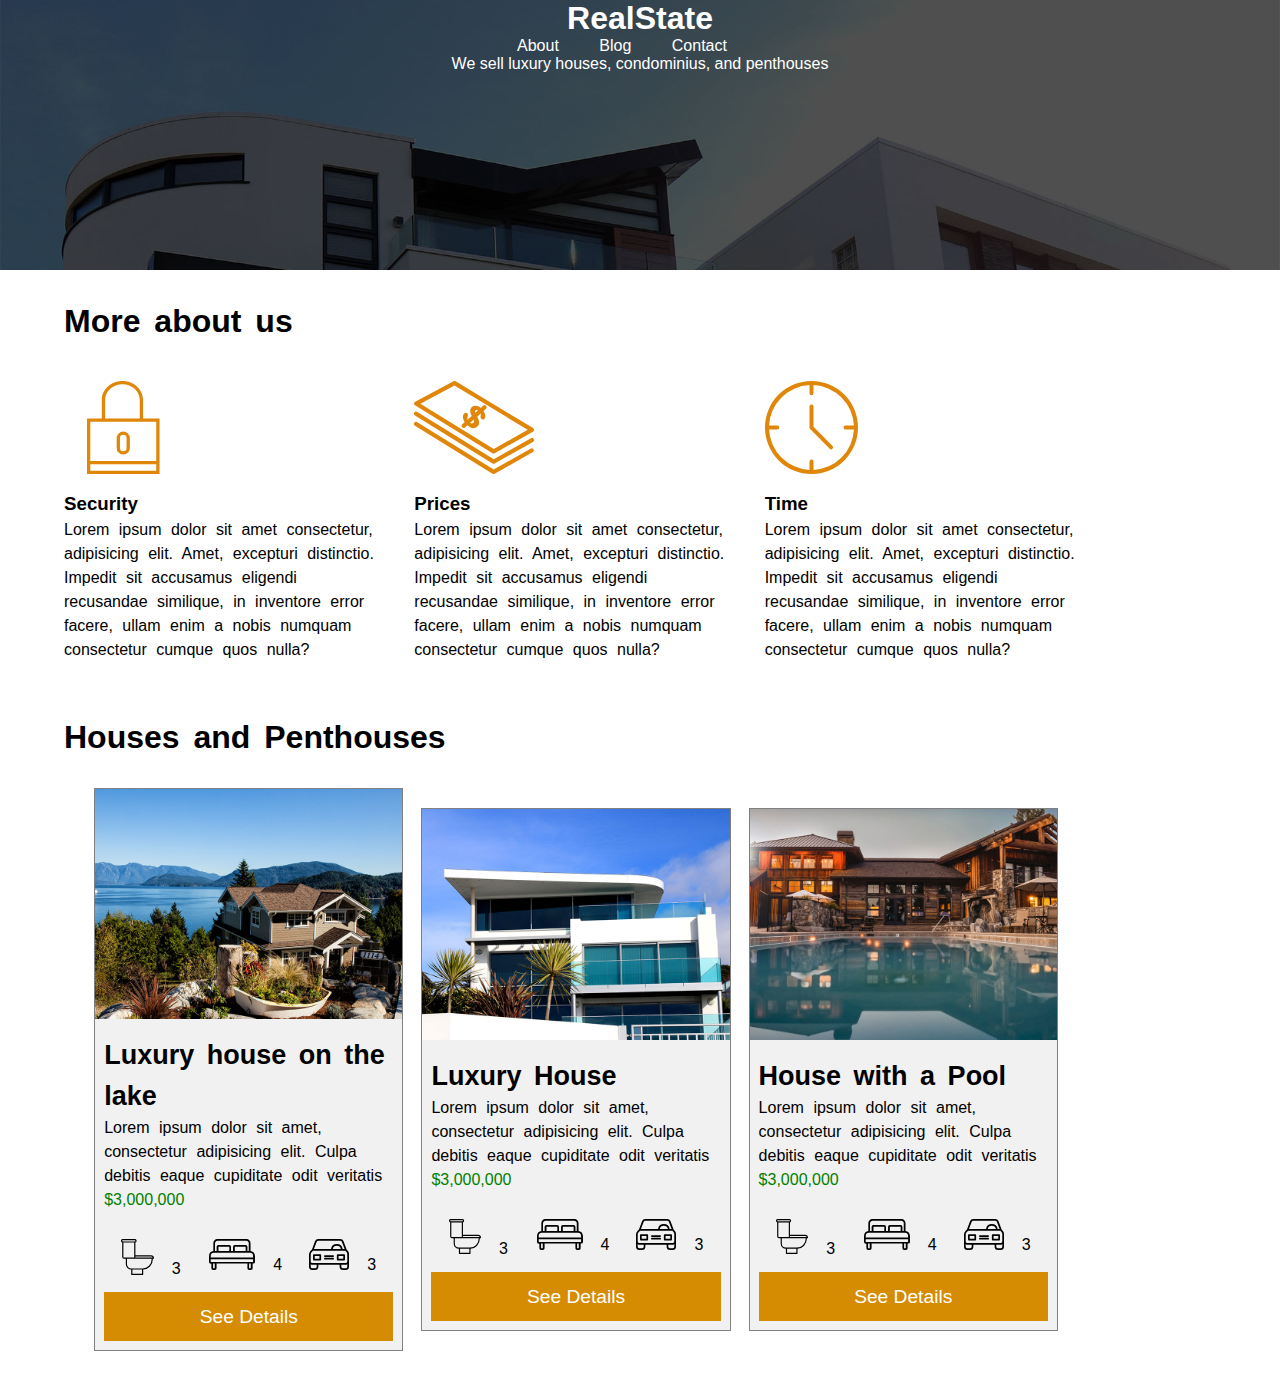
<file: index.html>
<!DOCTYPE html>
<html lang="en">
  <head>
    <meta charset="UTF-8" />
    <meta name="viewport" content="width=device-width, initial-scale=1.0" />
    <link rel="stylesheet" href="style.css" />
    <title>Document</title>
  </head>
  <body>
    <header>
      <h1>RealState</h1>

      <div>
        <a href="about.html" class="h_links">About</a>
        <a href="blog.html" class="h_links">Blog</a>
        <a href="contact.html" class="h_links">Contact</a>
      </div>

      <p>We sell luxury houses, condominius, and penthouses</p>
    </header>

    <main>
      <h2>More about us</h2>
      <div class="flex_main">
        <div class="about_us">
          <img src="imgs/icon1.svg" class="img_au" />
          <h3>Security</h3>
          <p>
            Lorem ipsum dolor sit amet consectetur, adipisicing elit. Amet,
            excepturi distinctio. Impedit sit accusamus eligendi recusandae
            similique, in inventore error facere, ullam enim a nobis numquam
            consectetur cumque quos nulla?
          </p>
        </div>
        <div class="about_us">
          <img src="imgs/icon2.svg" class="img_au" />
          <h3>Prices</h3>
          <p>
            Lorem ipsum dolor sit amet consectetur, adipisicing elit. Amet,
            excepturi distinctio. Impedit sit accusamus eligendi recusandae
            similique, in inventore error facere, ullam enim a nobis numquam
            consectetur cumque quos nulla?
          </p>
        </div>
        <div class="about_us">
          <img src="imgs/icon3.svg" class="img_au" />
          <h3>Time</h3>
          <p>
            Lorem ipsum dolor sit amet consectetur, adipisicing elit. Amet,
            excepturi distinctio. Impedit sit accusamus eligendi recusandae
            similique, in inventore error facere, ullam enim a nobis numquam
            consectetur cumque quos nulla?
          </p>
        </div>
      </div>
      <br />
      <h2>Houses and Penthouses</h2>
      <div class="flex_an">
        <div class="img_div">
          <img src="imgs/announcement1.jpg" class="img_an" />
          <article class="txt_an">
            <h3>Luxury house on the lake</h3>
            <p>
              Lorem ipsum dolor sit amet, consectetur adipisicing elit. Culpa
              debitis eaque cupiditate odit veritatis
            </p>
            <p class="green">$3,000,000</p>
            <ul class="list_flex">
              <li><img src="imgs/icon_wc.svg" class="icon_an" />3</li>
              <li><img src="imgs/icon_room.svg" class="icon_an" />4</li>
              <li><img src="imgs/icon_parking.svg" class="icon_an" />3</li>
            </ul>
            <button class="btn_an">See Details</button>
          </article>
        </div>
        <div class="img_div">
          <img src="imgs/announcement2.jpg" class="img_an" />
          <article class="txt_an">
            <h3>Luxury House</h3>
            <p>
              Lorem ipsum dolor sit amet, consectetur adipisicing elit. Culpa
              debitis eaque cupiditate odit veritatis
            </p>
            <p class="green">$3,000,000</p>
            <ul class="list_flex">
              <li><img src="imgs/icon_wc.svg" class="icon_an" />3</li>
              <li><img src="imgs/icon_room.svg" class="icon_an" />4</li>
              <li><img src="imgs/icon_parking.svg" class="icon_an" />3</li>
            </ul>
            <button class="btn_an">See Details</button>
          </article>
        </div>
        <div class="img_div">
          <img src="imgs/announcement3.jpg" class="img_an" />
          <article class="txt_an">
            <h3>House with a Pool</h3>
            <p>
              Lorem ipsum dolor sit amet, consectetur adipisicing elit. Culpa
              debitis eaque cupiditate odit veritatis
            </p>
            <p class="green">$3,000,000</p>
            <ul class="list_flex">
              <li><img src="imgs/icon_wc.svg" class="icon_an" />3</li>
              <li><img src="imgs/icon_room.svg" class="icon_an" />4</li>
              <li><img src="imgs/icon_parking.svg" class="icon_an" />3</li>
            </ul>
            <button class="btn_an">See Details</button>
          </article>
        </div>
      </div>
    </main>
    <footer></footer>
  </body>
</html>
</file>
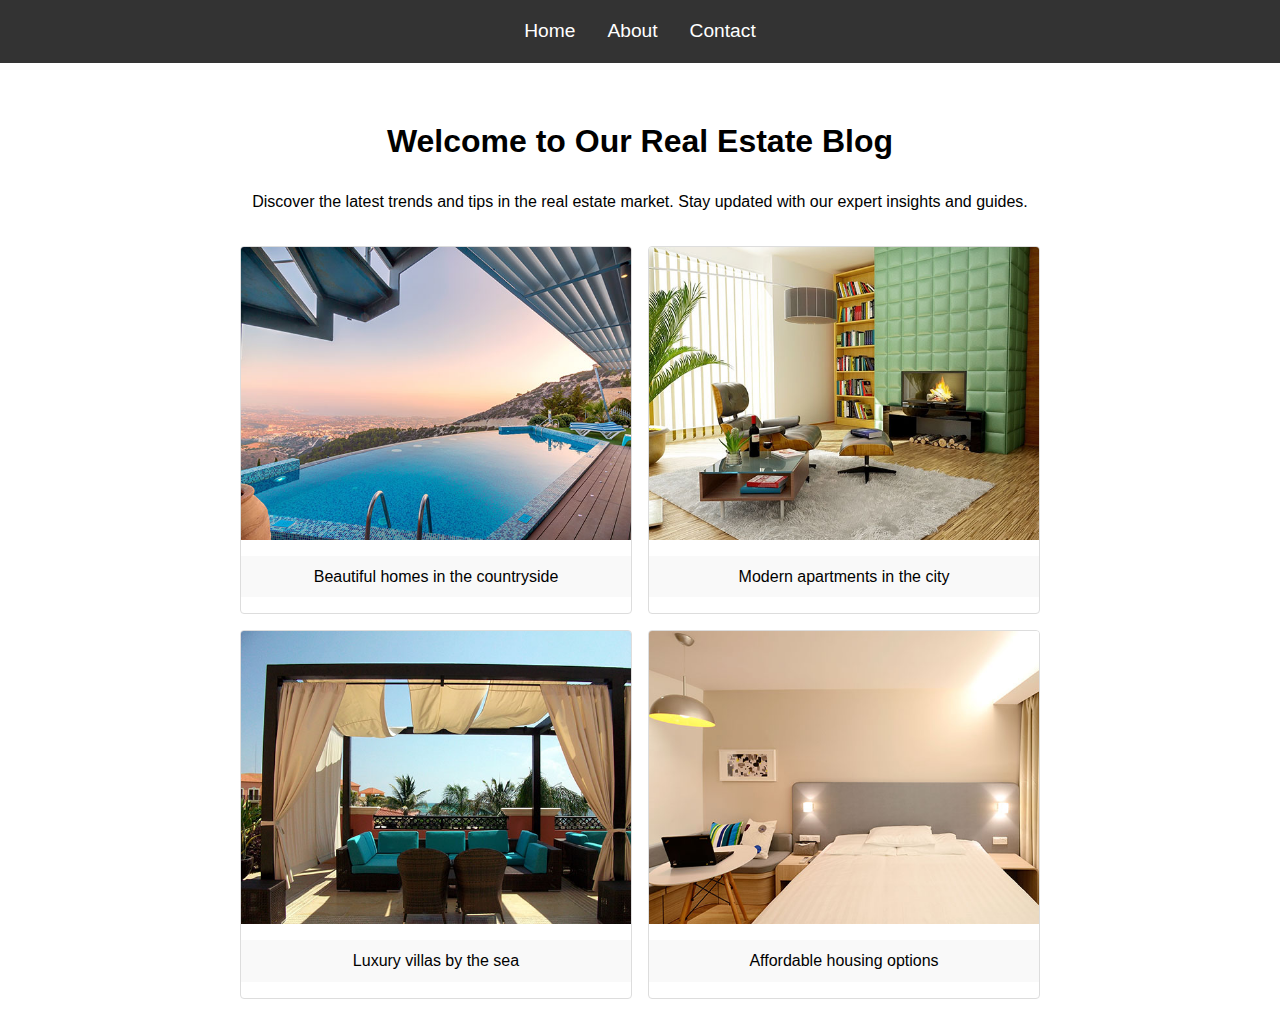
<file: blog.html>
<!DOCTYPE html>
<html lang="en">
  <head>
    <meta charset="UTF-8" />
    <meta name="viewport" content="width=device-width, initial-scale=1.0" />
    <title>Real Estate Blog</title>
    <link rel="stylesheet" href="blog.css" />
  </head>
  <body>
    <header>
      <nav>
        <ul>
          <li><a href="index.html">Home</a></li>
          <li><a href="about.html">About</a></li>
          <li><a href="contact.html">Contact</a></li>
        </ul>
      </nav>
    </header>
    <main>
      <section class="blog-post">
        <h1>Welcome to Our Real Estate Blog</h1>
        <p>
          Discover the latest trends and tips in the real estate market. Stay
          updated with our expert insights and guides.
        </p>
        <div class="image-grid">
          <div class="image-item">
            <img src="imgs/blog2.jpg" />
            <p>Beautiful homes in the countryside</p>
          </div>
          <div class="image-item">
            <img src="imgs/blog3.jpg" />
            <p>Modern apartments in the city</p>
          </div>
          <div class="image-item">
            <img src="imgs/blog1.jpg" />
            <p>Luxury villas by the sea</p>
          </div>
          <div class="image-item">
            <img src="imgs/blog4.jpg" />
            <p>Affordable housing options</p>
          </div>
        </div>
      </section>
    </main>
  </body>
</html>
</file>
<file: style.css>
/* Global */
* {
  text-decoration: none;
  margin: 0;
  padding: 0;
  font-family: arial;
}

ul {
  list-style-type: none;
}

/* Header */

header {
  background-image: url(/imgs/header.jpg);
  width: 100%;
  height: 30dvh;
  background-position: 10% 10%;
  background-repeat: no-repeat;
  background-size: cover;
  color: white;
  text-align: center;
}

.h_links {
  color: white;
  margin-right: 4dvh;
}

/* Main */
main {
  margin-left: 5%;
  margin-right: 15%;
  margin-top: 3dvh;
  word-spacing: 5px;
  line-height: 1.5;
}

h2 {
  margin-bottom: 3dvh;
  font-weight: bolder;
  font-size: xx-large;
}

.flex_main {
  display: flex;
  gap: 3dvh;
  align-items: center;
  justify-content: center;
}

.about_us {
  margin-bottom: 3dvh;
}

.img_au {
  margin-top: 1dvh;
  margin-bottom: 1dvh;
}

.flex_an {
  display: flex;
  align-items: center;
  justify-content: center;
  margin-bottom: 5dvh;
  gap: 2dvh;
}

.img_div {
  border: 1px solid gray;
  background-color: rgb(241, 241, 241);
  width: 30%;
}

.img_div h3 {
  font-size: 3dvh;
}

.img_an {
  object-fit: contain;
  max-width: 100%;
}

.txt_an {
  margin: 1dvh;
}

.green {
  color: green;
}

.list_flex {
  display: flex;
  gap: 3dvh;
  justify-content: center;
  margin-top: 3dvh;
}

.icon_an {
  margin-right: 2dvh;
  max-width: 80%;
  max-height: 80%;
}

.btn_an {
  display: block;
  background-color: rgb(214, 140, 2);
  padding: 1.5dvh;
  text-align: center;
  margin-top: 1dvh;
  color: white;
  font-size: larger;
  background-size: contain;
  border: none;
  width: 100%;
}

@media (min-width: 320px) and (max-width: 1023px) {
  /* Main */
  .flex_main {
    display: flex;
    flex-direction: column;
  }

  .flex_an {
    display: flex;
    flex-direction: column;
  }

  .img_div {
    width: 100%;
  }

  .img_an {
    margin-top: 0dvh;
  }
}
</file>
<file: blog.css>
body {
  font-family: Arial, sans-serif;
  margin: 0;
  padding: 0;
  line-height: 1.6;
}

header {
  background: #333;
  color: #fff;
  padding: 1rem 0;
}

nav ul {
  list-style: none;
  display: flex;
  justify-content: center;
  margin: 0;
  padding: 0;
}

nav ul li {
  margin: 0 1rem;
}

nav ul li a {
  color: #fff;
  text-decoration: none;
  font-size: 1.2rem;
}

nav ul li a:hover {
  text-decoration: underline;
}

main {
  padding: 2rem;
  text-align: center;
}

.blog-post {
  max-width: 800px;
  margin: 0 auto;
}

.image-grid {
  display: grid;
  grid-template-columns: repeat(auto-fit, minmax(300px, 1fr));
  gap: 1rem;
  margin-top: 2rem;
}

.image-item {
  border: 1px solid #ddd;
  border-radius: 4px;
  overflow: hidden;
  transition: transform 0.3s;
}

.image-item img {
  width: 100%;
  height: auto;
  display: block;
}

.image-item p {
  padding: 0.5rem;
  background: #f9f9f9;
}

.image-item:hover {
  transform: scale(1.05);
}
</file>
